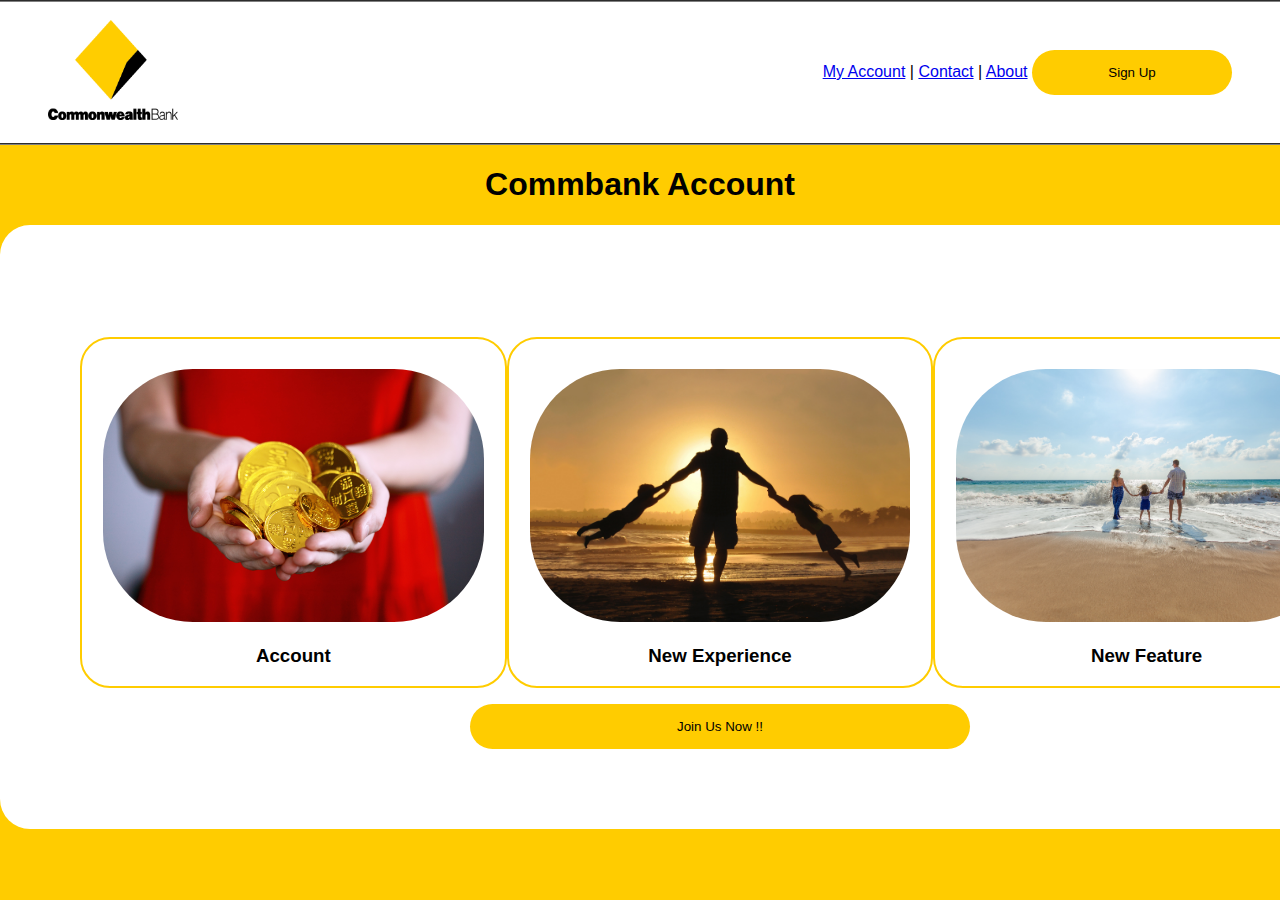
<file: index.html>
<!DOCTYPE html>
<html>
<head>
  <meta charset="UTF-8">
  <title>Commbank Account Feature Page</title>
  <!-- ADD CSS LINK HERE -->
 <link rel="stylesheet" href="styles.css">

</head>
<body>
<!--   Navigate bar -->
    <nav>
      <div class="logo"><a href="index.html"> <img  src="Commbank_logo.png"></a> </div>
        <a class="options" href="# My Account">My Account</a>
        <a class="options">|</a>
        <a class="options"href="# Contact">Contact</a>
        <a class="options">|</a>
        <a class="options"href="# About">About</a>
        <a href="signup-page.html"><button type="submit" class="transis"  >Sign Up</button></a>
        </nav>
<h1>Commbank Account</h1>
  
<!--   Content Features -->
  <main class="mainpage">
      <div id="overlay1" onclick="off1()">
          <div class="text"><p class="windowtitle">We help you stay focused on your saving goal.
          </p><p>You are able to set your daily/monthly budget limitation so you can spend your money wisely to achieve your life goal.</p>
          <a href="signup-page.html"><button type="submit" class="transis">Create Account Now !!</button></a></div>
              
        </div>

        <div id="overlay2" onclick="off2()">
          <div class="text"><p class="windowtitle">More secure and less access fees when making your online payment.
          </p><p>Less access fees will be charged when shopping with your NetBank account. We also provide 24/7 anytime servise if anything happens to your money.</p>
          <a href="signup-page.html"><button type="submit" class="transis"  > Create Account Now !!</button></a></div>
              
        </div>

        <div id="overlay3" onclick="off3()">
          <div class="text"><p class="windowtitle">Keep an eye on your money flow all the time.
          </p><p>We are providing a more organized balance view port and a concised money flow history to track every dallor you spent.</p>
         <a href="signup-page.html"> <button type="submit" class="transis"  >Create Account Now !!</button></a></div>
              
        </div>   


    <div class="flex-container">
      
      <div class="flex-column" id= "main1"><img src="chinese_gold_coins.jpg" onclick="on1()" class="transis"><h3>Account</h3></div>
      
      
      <div class="flex-column"><img src="exprience.jpg" onclick="on2()" class="transis"><h3> New Experience</h3></div>

      <div class="flex-column"><img  src="family.jpg" onclick="on3()" class="transis"><h3>New Feature </h3></div>

    </div>

  <div class="joinbutt"><a href="signup-page.html"><button type="submit" class="transis">Join Us Now !!</button></a></div>
   </div>
  </main>
<!-- Overlay ffect -->
<script>
  function on1() {
    document.getElementById("overlay1").style.display = "block";
  }
  
  function off1() {
    document.getElementById("overlay1").style.display = "none";
  }
  

    function on2() {
      document.getElementById("overlay2").style.display = "block";
    }
    
    function off2() {
      document.getElementById("overlay2").style.display = "none";
    }
   
        function on3() {
          document.getElementById("overlay3").style.display = "block";
        }
        
        function off3() {
          document.getElementById("overlay3").style.display = "none";
        }

        </script>

  
  

</body>
</html>
</file>
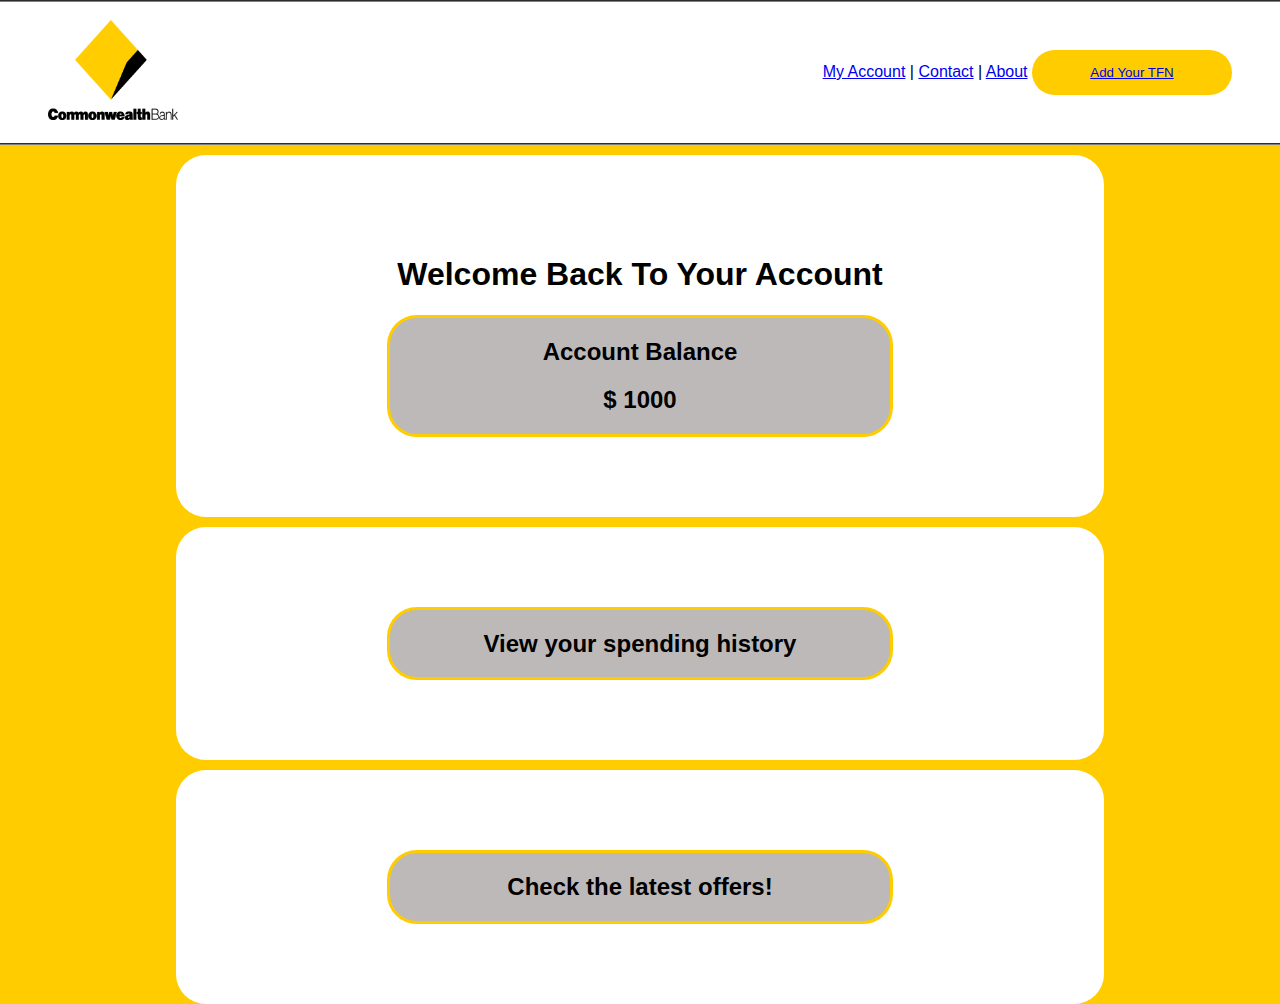
<file: endpoint.html>
<!DOCTYPE html>
<html>
<head>
  <meta charset="UTF-8">
  <title>Commbank Personal Account </title>
  <!-- ADD CSS LINK HERE -->
 <link rel="stylesheet" href="styles.css">

</head>
<body>
<!--   navigation bar -->
  <nav>
    <div class="logo"><a href="index.html"> <img  src="Commbank_logo.png"> </a></div>
    <a class="options" href="# My Account">My Account</a>
    <a class="options">|</a>
    <a class="options"href="# Contact">Contact</a>
    <a class="options">|</a>
    <a class="options"href="# About">About</a>
      <button type="submit" class="transis"  ><a href="#Add Your TFN">Add Your TFN</a></button>
      </nav>
<!-- content sections -->
  <main class="landing1">
  
<div><h1>Welcome Back To Your Account</h1></div>


    <div class="card"><h2> Account Balance</h2>
      <h2>$ 1000</h2>
    </div>
      </main>


<main class="landing2">
  <div class="card"><h2> View your spending history</h2></div>
   
</main>


<main class="landing3">
  <div class="card"><h2> Check the latest offers!</h2></div>
   
</main>



  

</body>
</html>
</file>
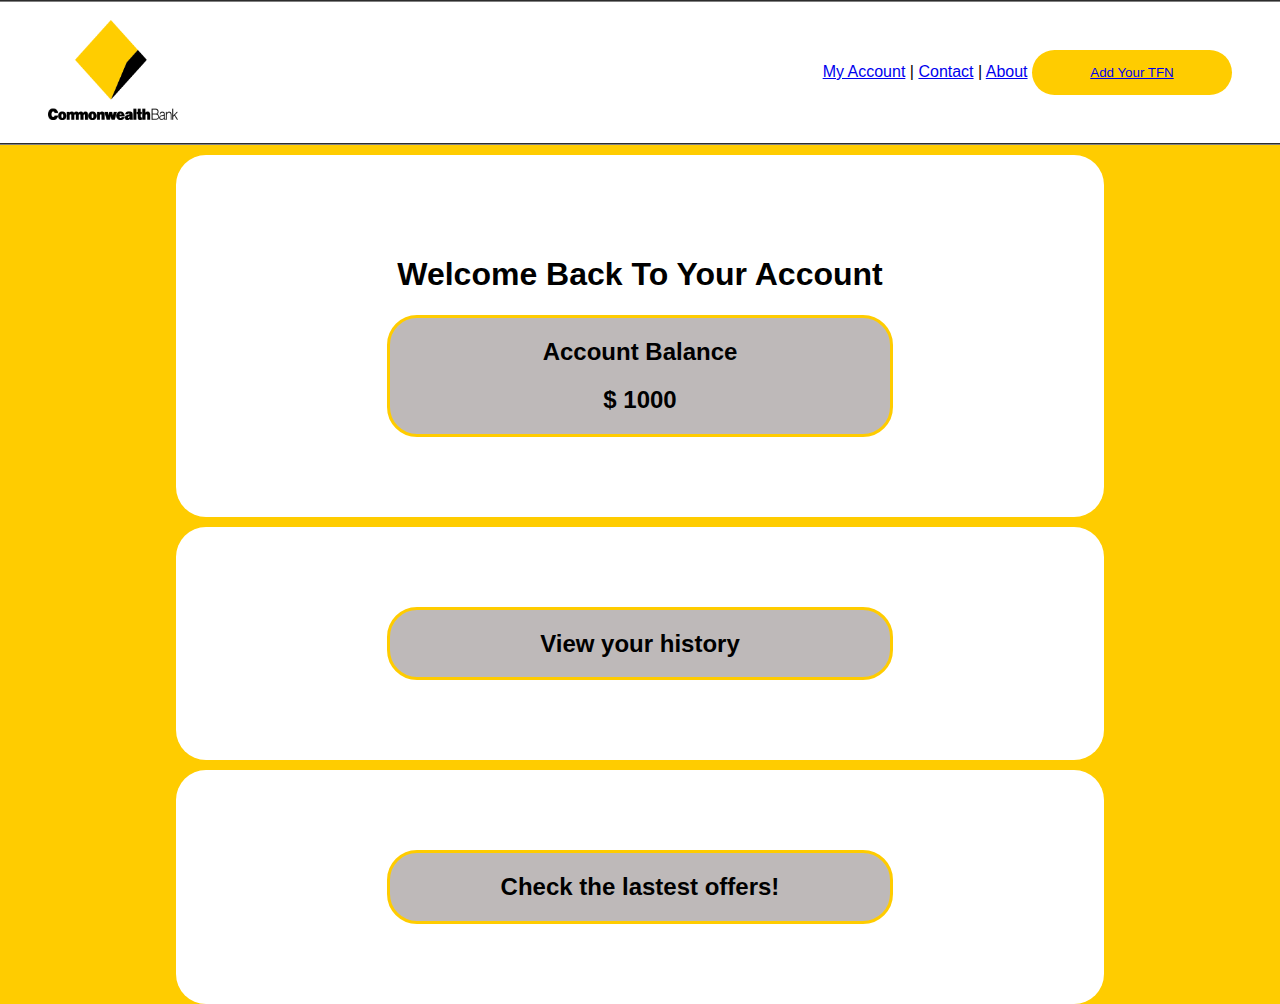
<file: Landing_page.html>
<!DOCTYPE html>
<html>
<head>
  <meta charset="UTF-8">
  <title>Commbank Account Feature Page</title>
  <!-- ADD CSS LINK HERE -->
 <link rel="stylesheet" href="styles.css">

</head>
<body>
  <nav>
    <div class="logo"><a href="index.html"> <img  src="Commbank_logo.png"> </a></div>
    <a class="options" href="# My Account">My Account</a>
    <a class="options">|</a>
    <a class="options"href="# Contact">Contact</a>
    <a class="options">|</a>
    <a class="options"href="# About">About</a>
      <button type="submit" class="transis"  ><a href="#Add Your TFN">Add Your TFN</a></button>
      </nav>

  <main class="landing1">
  
<div><h1>Welcome Back To Your Account</h1></div>


    <div class="card"><h2> Account Balance</h2>
      <h2>$ 1000</h2>
    
    
    </div>

       
  
 
      </main>


<main class="landing2">
  <div class="card"><h2> View your history</h2></div>
   
</main>


<main class="landing3">
  <div class="card"><h2> Check the lastest offers!</h2></div>
   
</main>



  

</body>
</html>
</file>
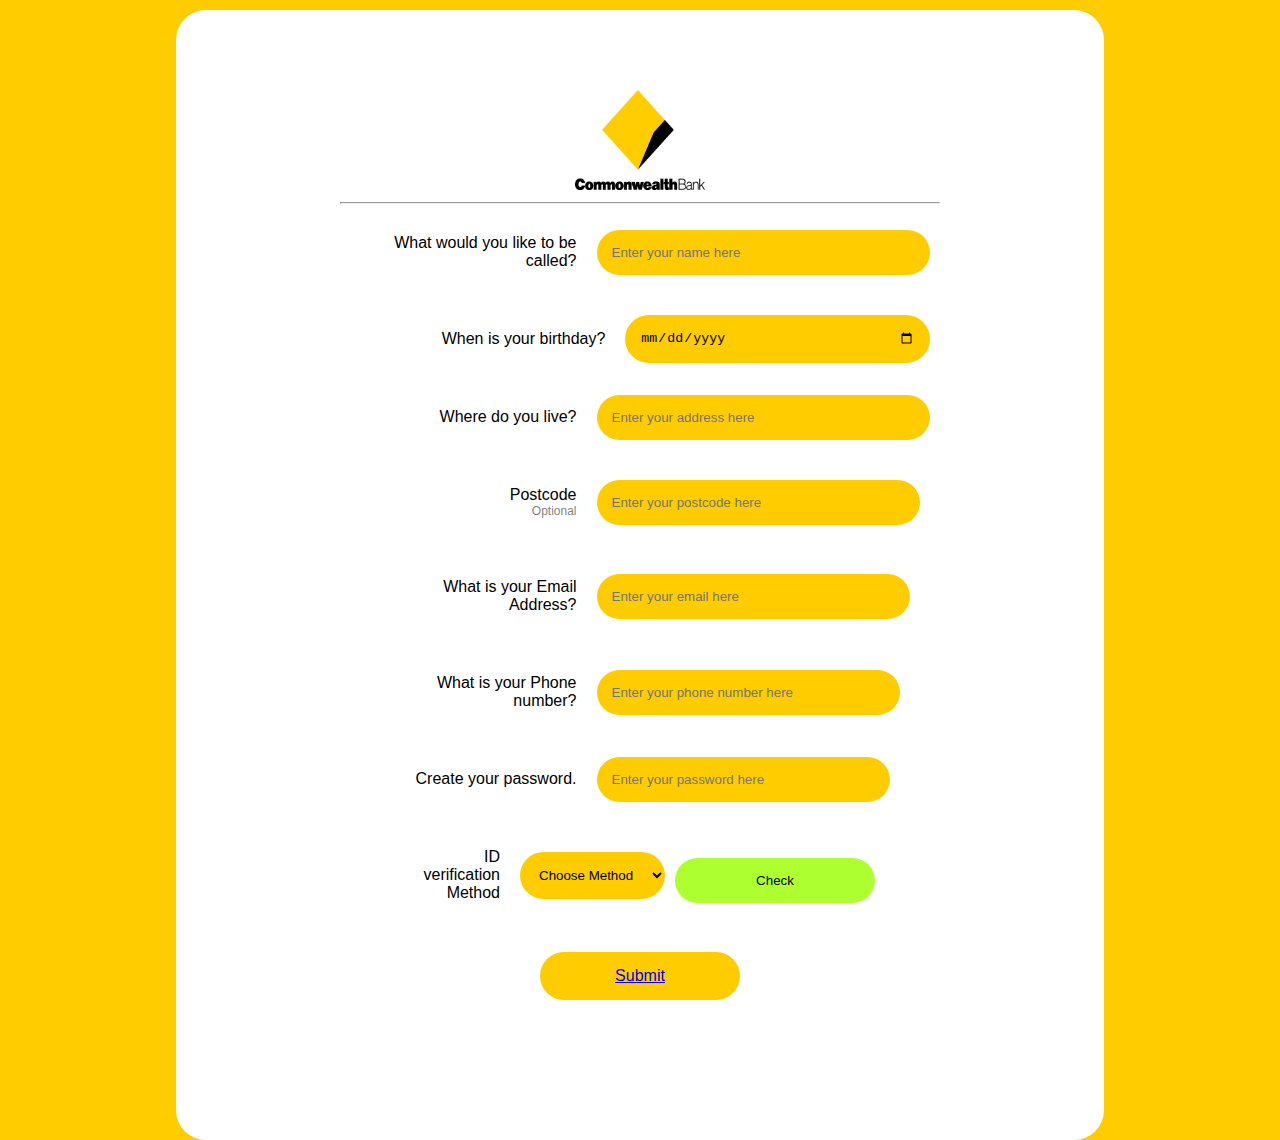
<file: Sign_in_page_1.html>
<!DOCTYPE html>
<html>
<head>
  <meta charset="UTF-8">
  <title>Commbank Account Feature Page</title>
  <!-- ADD CSS LINK HERE -->
 <link rel="stylesheet" href="styles.css">

</head>
<body>
    

  <main class="signuppage">
    <div id="signuplogo"><a href="index.html" ><img  src="Commbank_logo.png"></a> </div>
    <form>
      <hr>
      
      <div class="form-group">
        <label for="name">What would you like to be called?</label>
        <input type="text" id="name" name="name" placeholder="Enter your name here">
        <div class="messages"></div>
      </div>

      <div class="form-group">
        <label for="birthday">When is your birthday?</label>
        <input type="date" id="birthday" name="birthday" placeholder="Enter your username here">
        <div class="messages"></div>
      </div>
      
      <div class="form-group">
          <label for="address">Where do you live?</label>
          <input type="text" id="address" name="address" placeholder="Enter your address here">
          <div class="messages">
          </div>
          
          <div class="form-group">
              <label for="postcode">Postcode<span>Optional</span></label>
              <input type="number" id="postcode" name="postcode" placeholder="Enter your postcode here">
              <div class="messages">
              </div>

          <div class="form-group">
              <label for="email">What is your Email Address?</label>
              <input type="email" id="email"  name="email" placeholder="Enter your email here">
              <div class="messages">
              </div>
      
      <div class="form-group">
          <label for="phone">What is your Phone number?</label>
          <input type="tel" id="phone" name="phone" placeholder="Enter your phone number here">
          <div class="messages">
          </div>
          
          <div class="form-group">
              <label for="password">Create your password.</label>
              <input type="password" id="password" name="password" placeholder="Enter your password here">
              <div class="messages">
              </div>

<div class="form-group">
            <label for="verification">ID verification Method</label>
            <select id="verification" name="verification">
                <option value="">Choose Method</option>
                <option value="DL">Driver's License</option>
                <option value="MC">Medicare Card</option>
                <option value="PP">Passport</option>
            </select>
            <div class="messages"></div>
          </div>
<div class="check">  <button type="submit">Check</button></div>

       </form>
       <div class="submit"><a href="endpoint.html">Submit</a></div>
        
  
 
  

      </main>

<script src="script-vanillaTilt.js"></script>

<script src="script-min.js"></script>


  
  
<script src="script.js"></script>
</body>
</html>
</file>
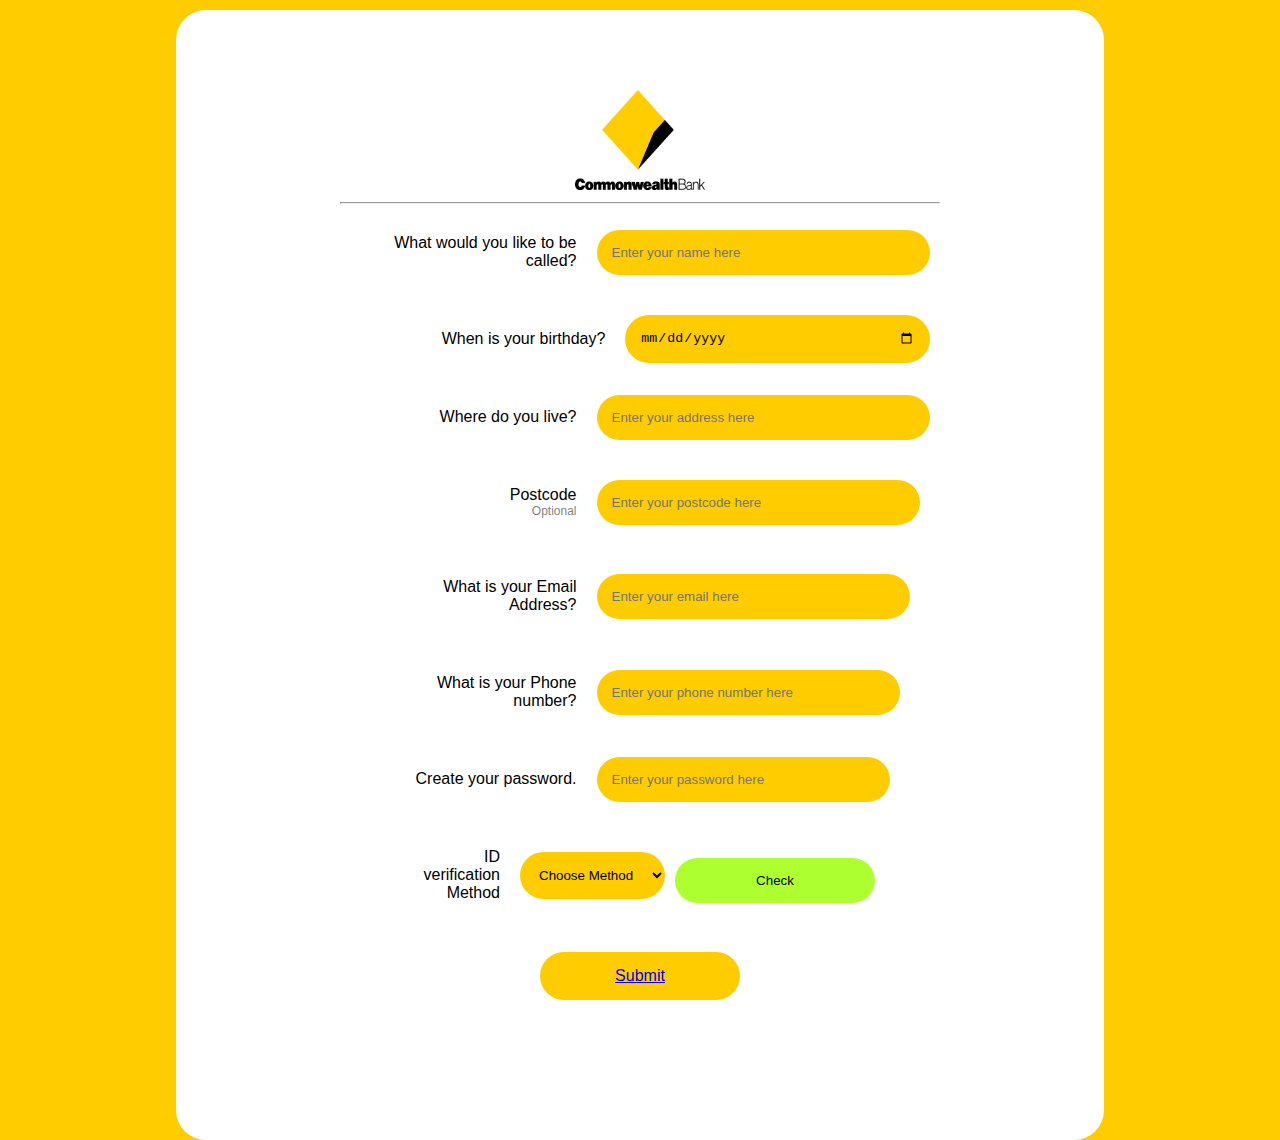
<file: signup-page.html>
<!DOCTYPE html>
<html>
<head>
  <meta charset="UTF-8">
  <title>Commbank Sign-up Page</title>
  <!-- ADD CSS LINK HERE -->
 <link rel="stylesheet" href="styles.css">

</head>
<body>
    
<!-- Users' info collection forms -->
  <main class="signuppage">
    <div id="signuplogo"><a href="index.html" ><img  src="Commbank_logo.png"></a> </div>
    <form>
      <hr>
      
      <div class="form-group">
        <label for="name">What would you like to be called?</label>
        <input type="text" id="name" name="name" placeholder="Enter your name here">
        <div class="messages"></div>
      </div>

      <div class="form-group">
        <label for="birthday">When is your birthday?</label>
        <input type="date" id="birthday" name="birthday" placeholder="Enter your username here">
        <div class="messages"></div>
      </div>
      
      <div class="form-group">
          <label for="address">Where do you live?</label>
          <input type="text" id="address" name="address" placeholder="Enter your address here">
          <div class="messages">
          </div>
          
          <div class="form-group">
              <label for="postcode">Postcode<span>Optional</span></label>
              <input type="number" id="postcode" name="postcode" placeholder="Enter your postcode here">
              <div class="messages">
              </div>

          <div class="form-group">
              <label for="email">What is your Email Address?</label>
              <input type="email" id="email"  name="email" placeholder="Enter your email here">
              <div class="messages">
              </div>
      
      <div class="form-group">
          <label for="phone">What is your Phone number?</label>
          <input type="tel" id="phone" name="phone" placeholder="Enter your phone number here">
          <div class="messages">
          </div>
          
          <div class="form-group">
              <label for="password">Create your password.</label>
              <input type="password" id="password" name="password" placeholder="Enter your password here">
              <div class="messages">
              </div>

<div class="form-group">
            <label for="verification">ID verification Method</label>
            <select id="verification" name="verification">
                <option value="">Choose Method</option>
                <option value="DL">Driver's License</option>
                <option value="MC">Medicare Card</option>
                <option value="PP">Passport</option>
            </select>
            <div class="messages"></div>
          </div>
<div class="check">  <button type="submit">Check</button></div>

       </form>
       <div class="submit"><a href="endpoint.html">Submit</a></div>
        

      </main>

<!--    error message pops up when forms not being filled, using javascript         -->
            
<script src="script-vanillaTilt.js"></script>

<script src="script-min.js"></script>


  
  
<script src="script.js"></script>
</body>
</html>
</file>
<file: styles.css>
html,
body {
  padding: 0;
  margin: 0;
  box-sizing: border-box;
  font-family: Helvetica, sans-serif;
  width: 100%;
}
div.logo {
  position: relative;
}
div.logo > a >img{
  width: 130px;
  height: 100px;
  position: absolute;
  top: -30px;
  left: 0px;
}

nav{
  
  background: white;
  padding: 3em;
  border-top:2px  groove gray ;
  border-bottom:2px  groove gray ;
  text-align:right;
  
}
#signuplogo{
text-align: center;

}

#signuplogo> a >img{
  width: 130px;
  height: 100px;
}


button{
  width: 200px;
  max-width: 500px;
  padding: 15px;
  margin-left:auto;
  border:hidden;
  background-color: #FFCC00;
  color: black;
  border-radius: 30px;
  text-align:center;
  
}

body {
  background: #FFCC00;
  
}

h1 {
  text-align: center;
}

.mainpage {
  width: auto;
  background: white;
  width: 100%;
  max-width: 1400px;
  margin: 0 auto;
  padding: 5em;
  border-radius: 30px;
  margin-top: 10px;
}

.signuppage{
  width: auto;
  background: white;
  width: 60%;
  max-width: 1200px;
  margin: 0 auto;
  padding: 5em;
  border-radius: 30px;
  margin-top: 10px;
}

.landing1{

  width: auto;
  background: white;
  width: 60%;
  max-width: 900px;
  margin: 0 auto;
  padding: 5em;
  border-radius: 30px;
  margin-top: 10px;

}

.landing1> .card{
  width:auto;
  max-width: 500px;
  margin:0 auto;
  align-items: center;
 border-style: solid;
 border-radius: 30px;
 border-color:  #FFCC00;
 background-color: rgb(190, 185, 185);
 
}
.landing2> .card{
  width:auto;
  max-width: 500px;
  margin:0 auto;
  align-items: center;
 border-style: solid;
 border-radius: 30px;
 border-color:  #FFCC00;
 background-color: rgb(190, 185, 185);
 
}
.landing3> .card{
  width:auto;
  max-width: 500px;
  margin:0 auto;
  align-items: center;
 border-style: solid;
 border-radius: 30px;
 border-color:  #FFCC00;
 background-color: rgb(190, 185, 185);
 
}

.card > h2{
  text-align: center;
  display: block;
}
.card:hover {
  
  opacity: 0.3;
  cursor: pointer;
  
}
.landing2{

  width: auto;
  background: white;
  width: 60%;
  max-width: 900px;
  margin: 0 auto;
  padding: 5em;
  border-radius: 30px;
  margin-top: 10px;

}
.landing3{

  width: auto;
  background: white;
  width: 60%;
  max-width: 900px;
  margin: 0 auto;
  padding: 5em;
  border-radius: 30px;
  margin-top: 10px;

}
.enter{
  text-align: center;
  
}

select{
  max-width: 600px;
}

form {
  max-width: 600px;
  margin: 0 auto;
}

form .messages {
  flex: 0 0 100%;
  text-align: right;
  padding: 5px 0;
  color: #ff6361;
}

form .form-group.has-error > input,
form .form-group.has-error > select  {
  border: 2px solid #ff6361;
}

form .form-group.has-success > input,
form .form-group.has-success > select  {
  border: 2px solid #41a765;
}
form * {
  box-sizing: border-box;
}





.form-group {
display: flex;
flex-wrap: wrap;
align-items: center;
margin: 10px;
}

div label{
padding: 20px;
text-align: right;
width: 120px;
flex-grow: 1;
flex-shrink: 0;
flex-basis: 120px;
}

label span{
display: block;
font-size: 0.75em;
opacity: 0.5;
}

label+* {
  flex-grow: 1;
flex-shrink: 0;
flex-basis: auto;
}

input , select {
  background-color: #FFCC00;
  padding: 15px;
  border:none;
  border-radius: 30px;
}

.flex-container{
  margin-top:2em;
  display:flex;
  flex-direction: row;
  flex-grow: 1;
  
}

.flex-column {
  align-items: center; 
  margin-bottom: 1em;
  
  width:60%;
  text-align: center;
  border: solid #FFCC00 2px;
  border-radius: 30px;
background-color: rgba(255, 255, 255, 0.2);
}

.flex-column > img {
  width: 90%;
margin-top: 30px;
border-radius: 90px;
}



#overlay1 {
  position: fixed;
  display: none;
  width: 100%;
  height: 100%;
  top: 0;
  left: 0;
  right: 0;
  bottom: 0;
  background-color: rgba(0,0,0,0.5);
  z-index: 2;
  cursor: pointer;
}

#overlay2 {
  position: fixed;
  display: none;
  width: 100%;
  height: 100%;
  top: 0;
  left: 0;
  right: 0;
  bottom: 0;
  background-color: rgba(0,0,0,0.5);
  z-index: 2;
  cursor: pointer;
}

#overlay3 {
  position: fixed;
  display: none;
  width: 100%;
  height: 100%;
  top: 0;
  left: 0;
  right: 0;
  bottom: 0;
  background-color: rgba(0,0,0,0.5);
  z-index: 2;
  cursor: pointer;
}

.text{
  position: absolute;
  top: 50%;
  left: 50%;
  color: black;
  transform: translate(-50%,-50%);
  -ms-transform: translate(-50%,-50%);
  border-style: dashed;
  background-color: white;
  text-align: center;
  padding: 1em;
}

.windowtitle{
text-align: center;
font-size: 25px;
}

.flex-column:hover  .transis{
  opacity: 0.3;
  cursor: pointer;
}


.transis {
  opacity: 1;
  transition: .5s ease;
}

nav > a >button:hover {
  opacity: 0.3;
  cursor: pointer;
}

.joinbutt{
text-align: center;
}
.joinbutt > a >button{
  width: 100%;
}

a > button:hover{

  opacity: 0.3;
  cursor:pointer;
}

.check > button{
  background-color: greenyellow;
}

.check> button:hover{
  
  cursor:pointer;
}


.submit{
  width: 200px;
  max-width: 500px;
  padding: 15px;
  margin:10px auto;
  border:hidden;
  background-color: #FFCC00;
  color: black;
  border-radius: 30px;
  text-align:center;

}


@media screen and (max-width: 768px) {
  .flex-container{
    display:block;
  }
  .flex-column{
    width:100%;
    margin-bottom: 2em;
    flex-wrap: wrap;
  }

  main {
    width: auto;
    border-radius: 0;
  }
  

}

@media screen and (max-width: 425px) {
  .mainpage + .signuppage + .landing {
    width: auto;
    border-radius: 0;
  }
  form{
    width:100%;
  }
  form label{
    flex:0,0,100%;
    text-align: left;
    padding: 10px;

  }
  label +* {
    flex:0,0,100%;
  }
  button{
    width:100%;
  }

 
  
}
</file>
